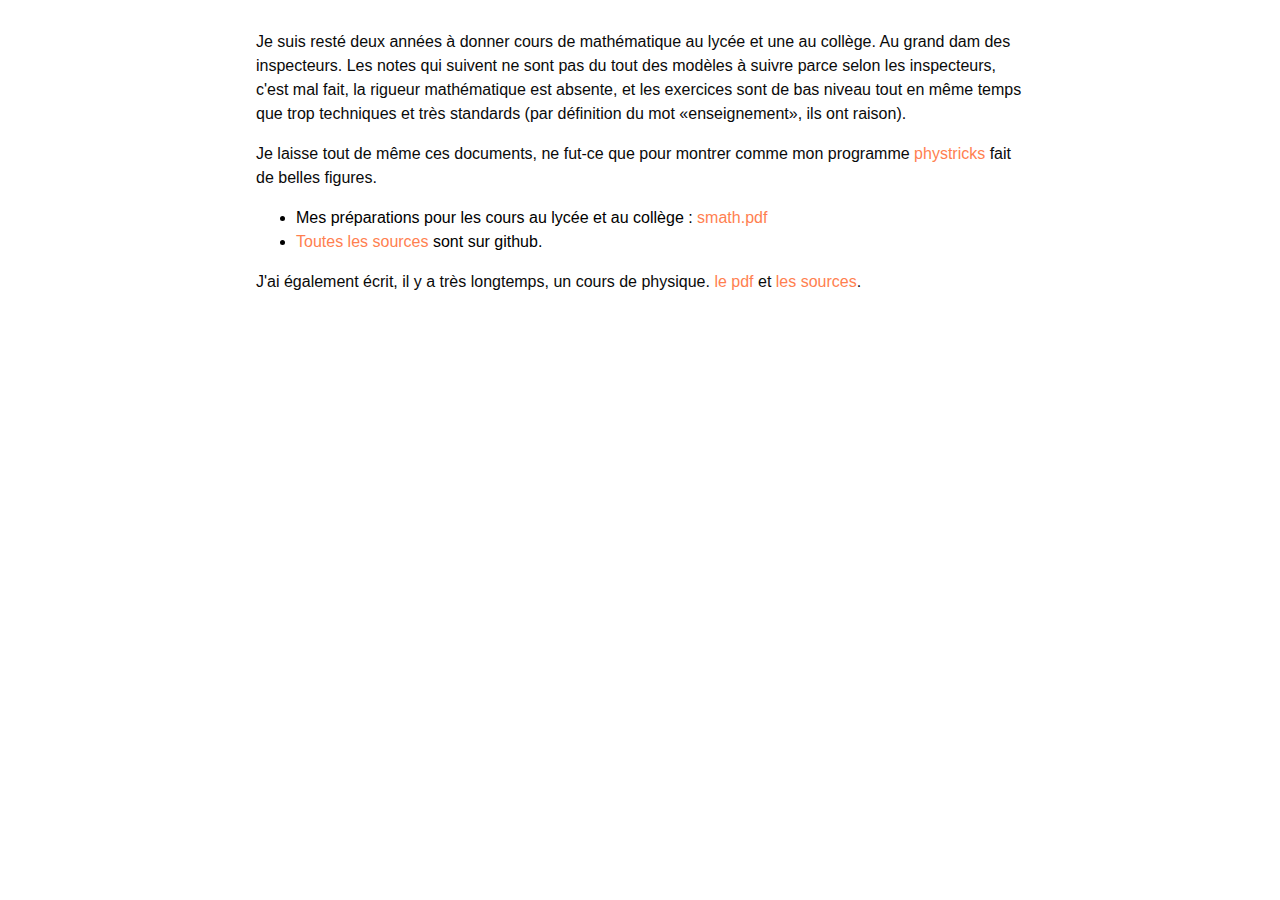
<file: laurent/college_et_lycée.html>
<!DOCTYPE html PUBLIC "-//W3C//DTD XHTML 1.1//EN" "http://www.w3.org/TR/xhtml11/DTD/xhtml11.dtd">
<html xmlns="http://www.w3.org/1999/xhtml" xml:lang="fr" >
   <head>
       <title>Laurent Claessens</title>
       <meta http-equiv="Content-Type" content="text/html; charset=utf-8" />
       <link rel="stylesheet" media="screen" type="text/css" title="feuille de style" href="style.css" />       
   </head>

   <body>

       <p>
       Je suis resté deux années à donner cours de mathématique au lycée et une au collège. Au grand dam des inspecteurs. Les notes qui suivent ne sont pas du tout des modèles à suivre parce selon les inspecteurs, c'est mal fait, la rigueur mathématique est absente, et les exercices sont de bas niveau tout en même temps que trop techniques et très standards (par définition du mot «enseignement», ils ont raison).
       </p>
       <p>
       Je laisse tout de même ces documents, ne fut-ce que pour montrer comme mon programme <a href="phystricks.html"> phystricks </a> fait de belles figures.
       </p>        

<ul>
    <li>
        Mes préparations pour les cours au lycée et au collège : <a href="pdf/smath.pdf">smath.pdf</a>
    </li>
    <li>
    <a href="https://github.com/LaurentClaessens/smath" >Toutes les sources </a> sont sur github.
    </li>
</ul>

<p>
J'ai également écrit, il y a très longtemps, un cours de physique. <a href="pdf/echa.pdf">le pdf</a>  et <a href="https://github.com/LaurentClaessens/echa">les sources</a>.
</p>


   </body>
</html>
</file>
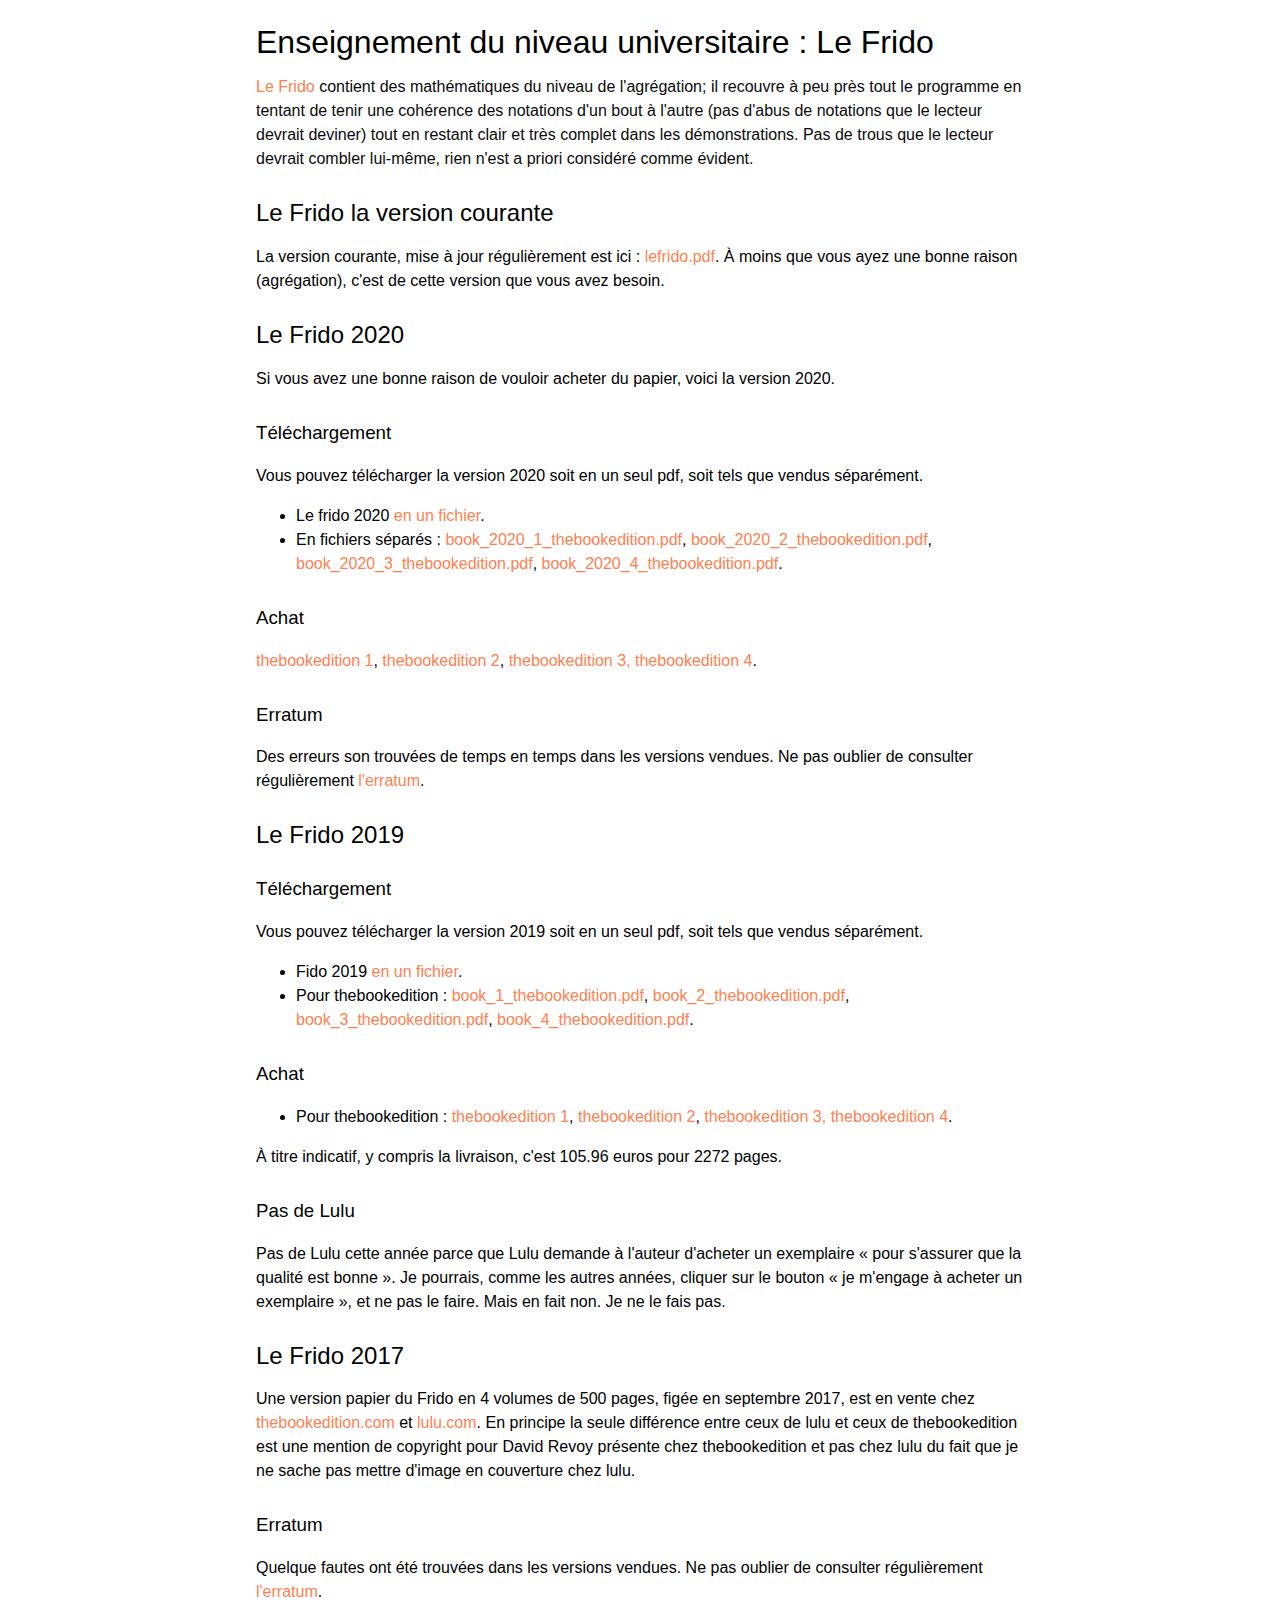
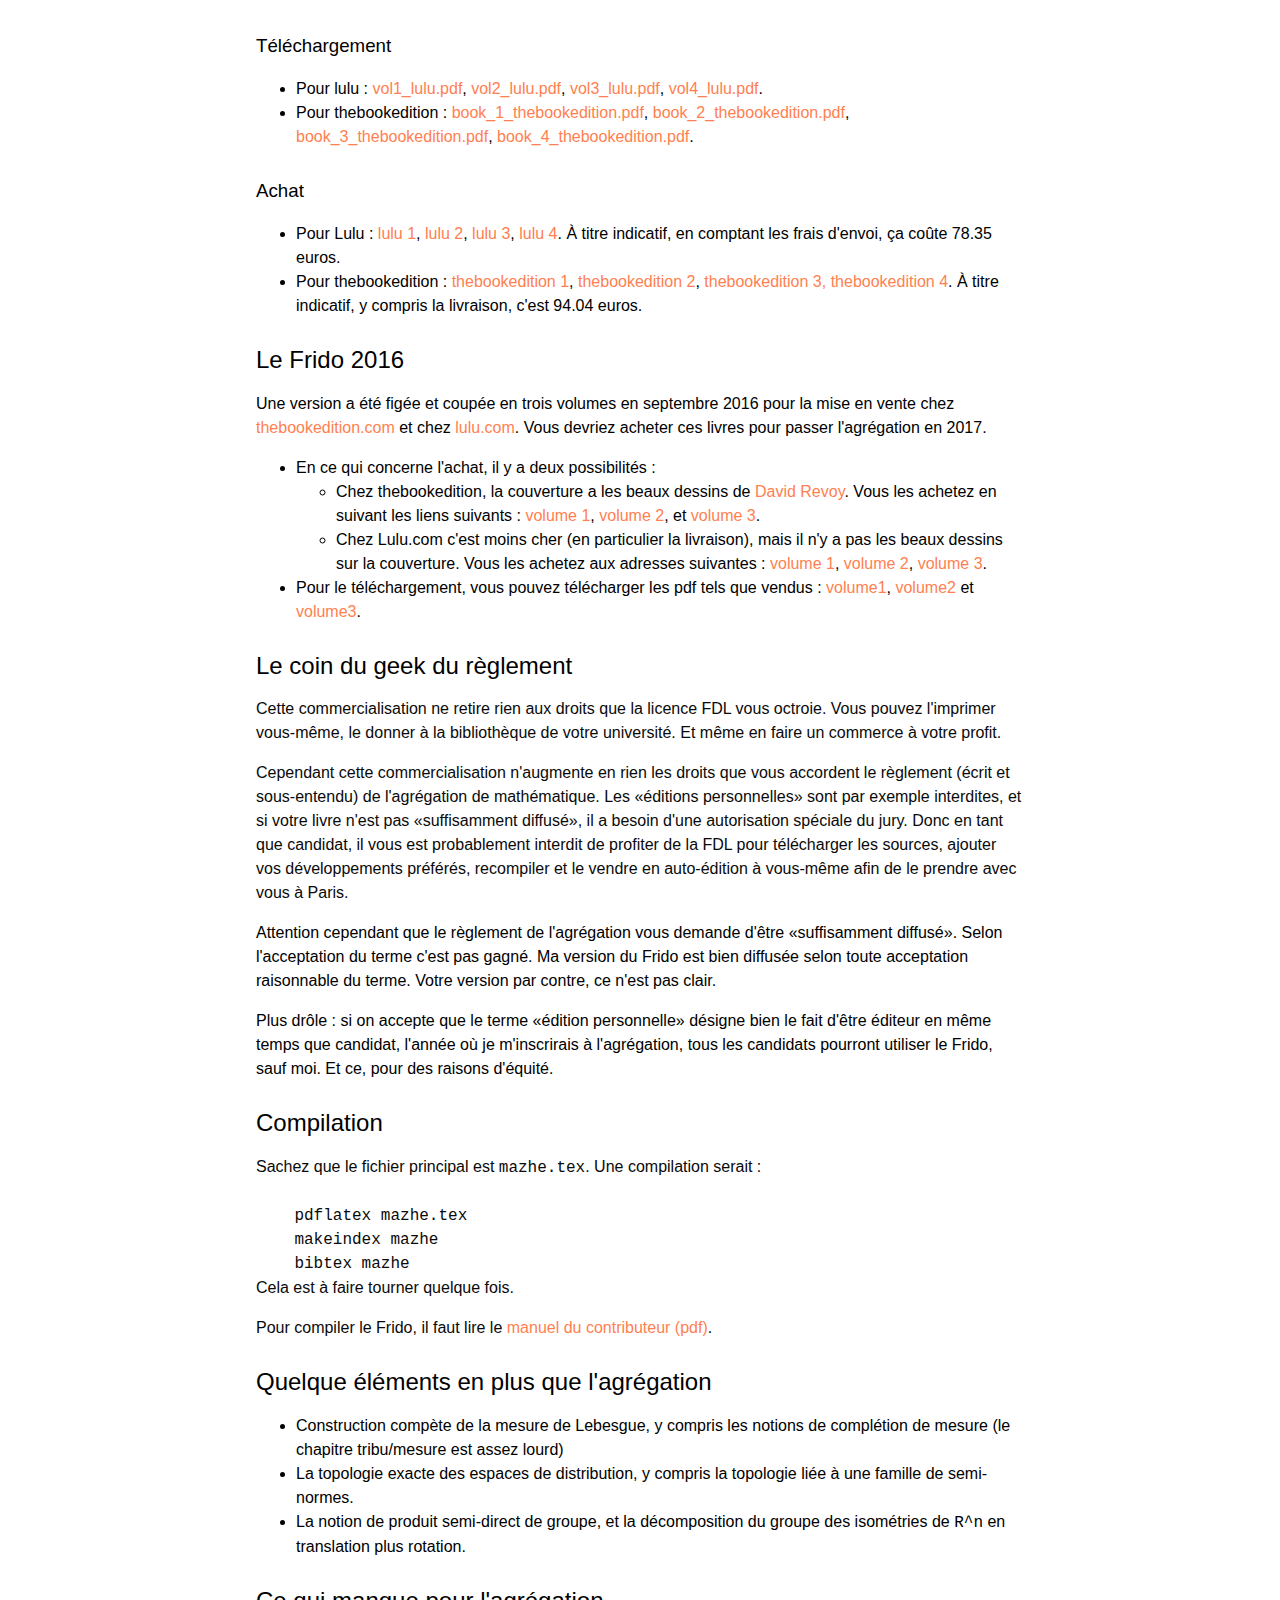
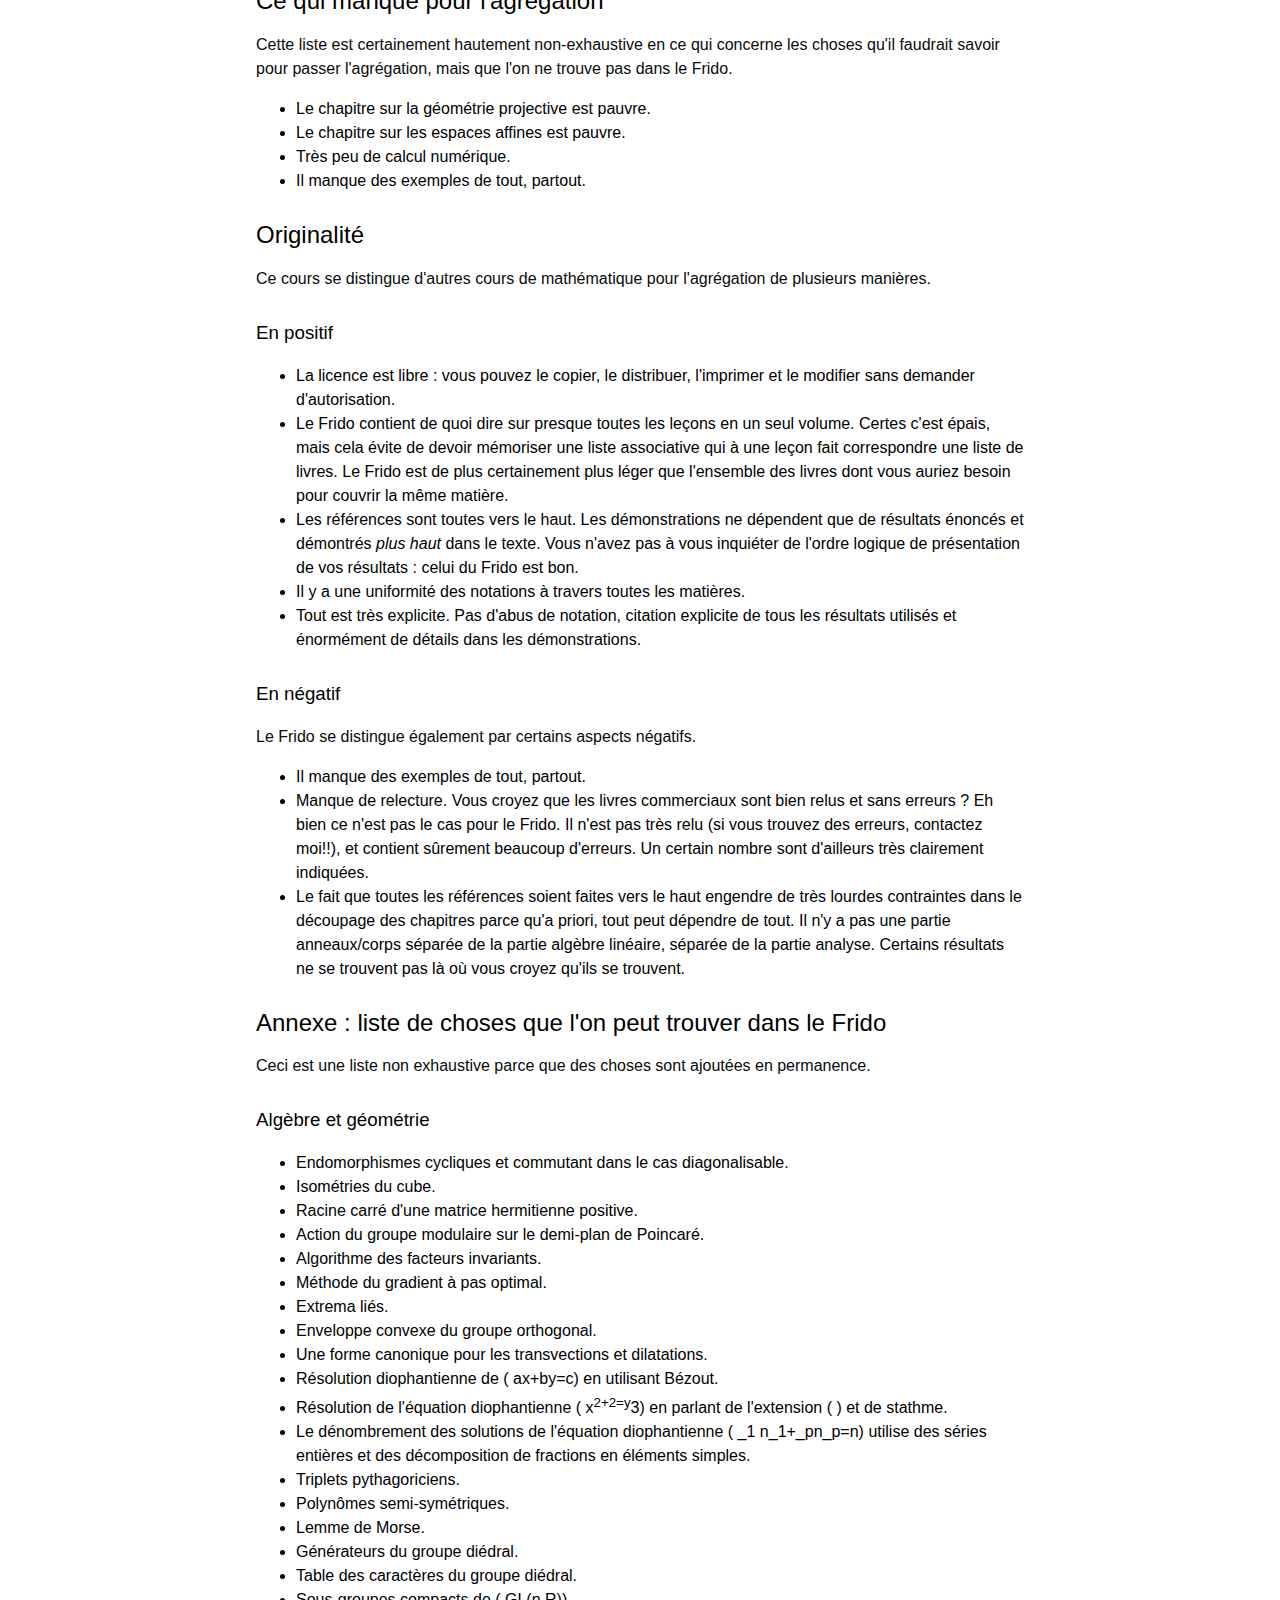
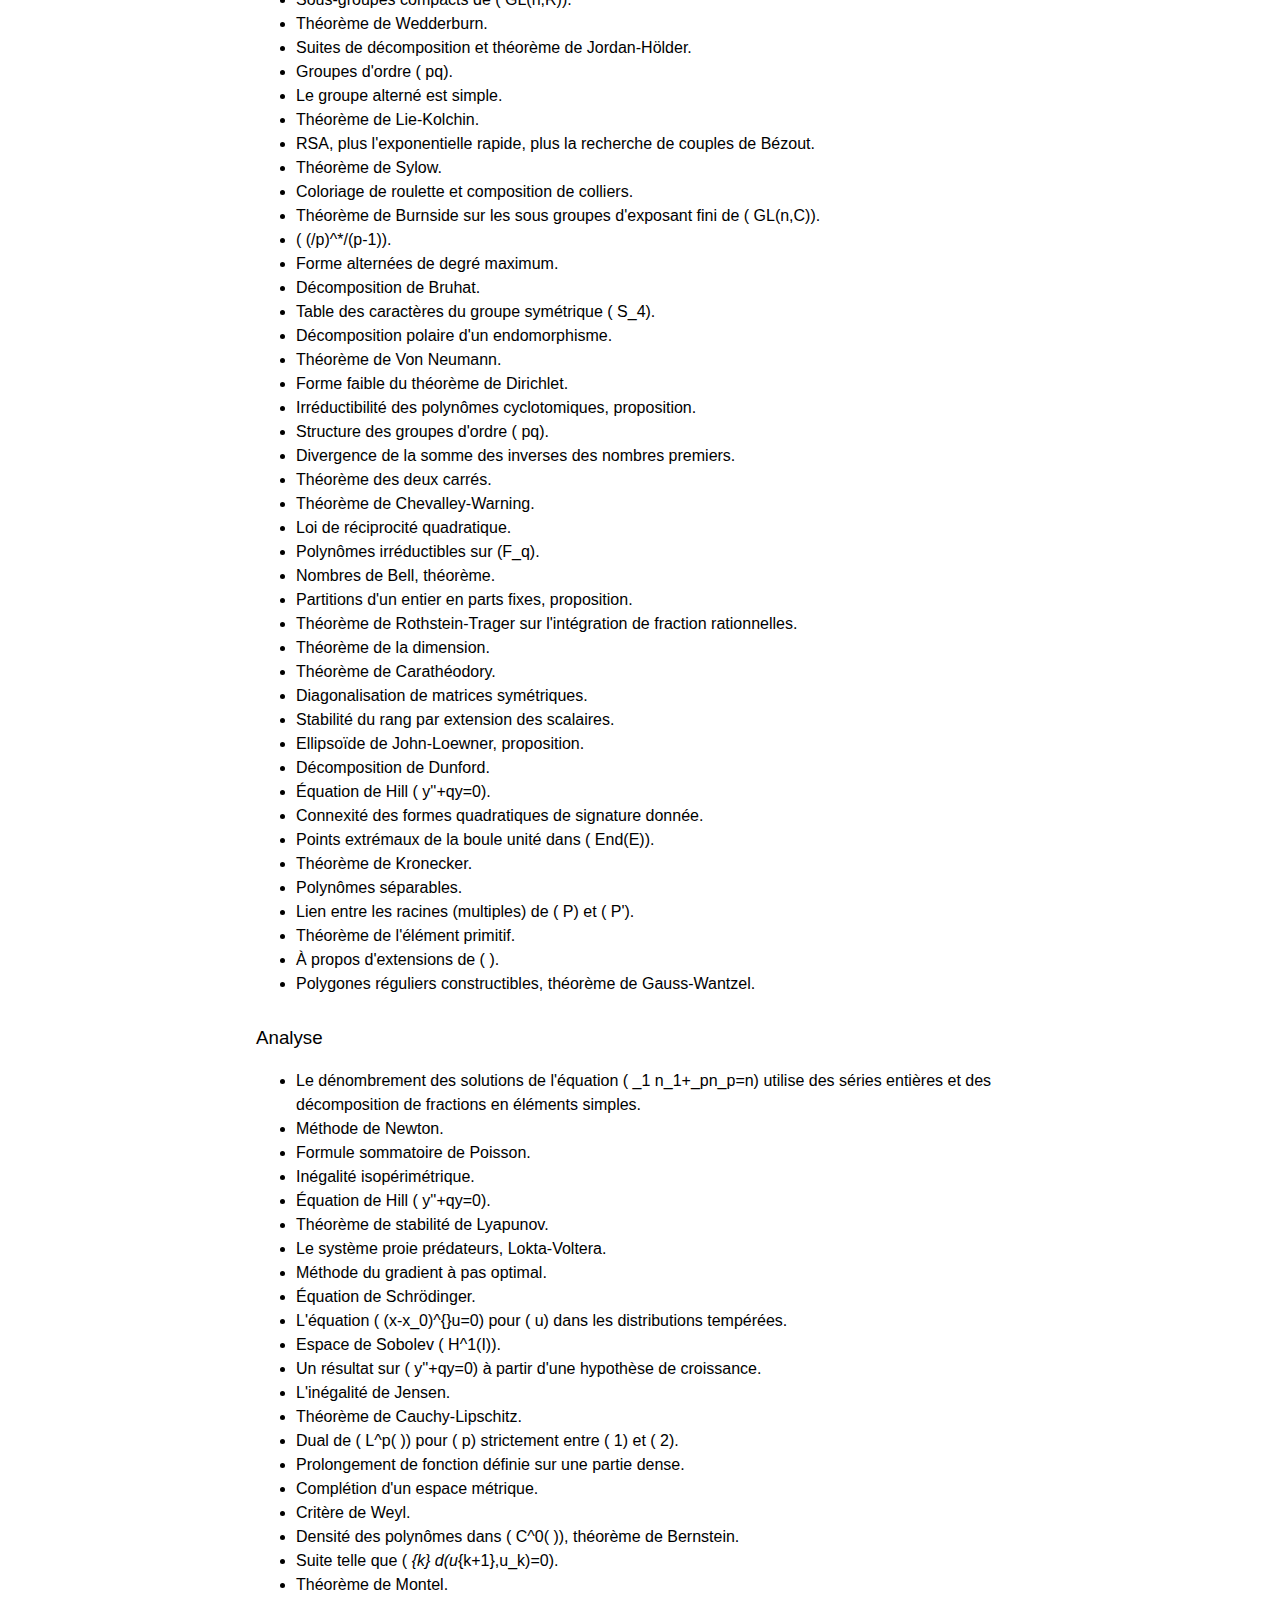
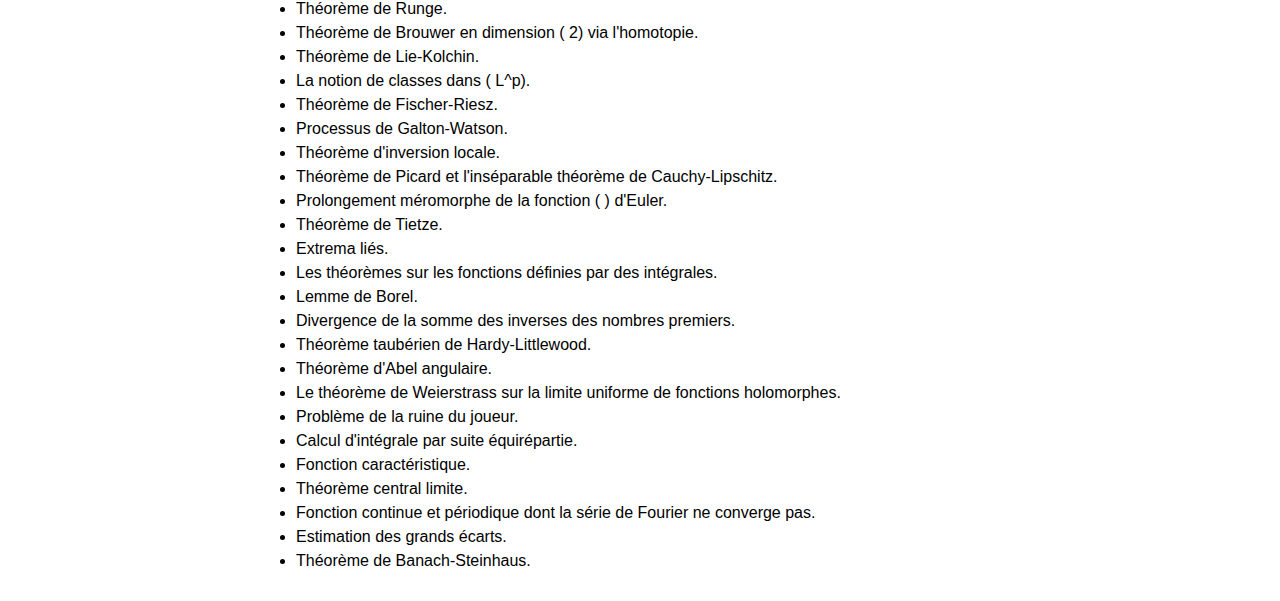
<file: laurent/frido.html>
<!DOCTYPE html PUBLIC "-//W3C//DTD XHTML 1.1//EN" "http://www.w3.org/TR/xhtml11/DTD/xhtml11.dtd">
<html xmlns="http://www.w3.org/1999/xhtml" xml:lang="fr" >
   <head>
       <title>Le Frido</title>
       <meta http-equiv="Content-Type" content="text/html; charset=utf-8" />
       <link rel="stylesheet" media="screen" type="text/css" title="feuille de style" href="style.css" />       
   </head>

   <body>
<h1>Enseignement du niveau universitaire : Le Frido</h1>

<p><a href="pdf/lefrido.pdf">Le Frido</a> contient des mathématiques du niveau de l'agrégation; il recouvre à peu près tout le programme en tentant de tenir une cohérence des notations d'un bout à l'autre (pas d'abus de notations que le lecteur devrait deviner) tout en restant clair et très complet dans les démonstrations. Pas de trous que le lecteur devrait combler lui-même, rien n'est a priori considéré comme évident.
</p>

<h2>Le Frido la version courante</h2>

La version courante, mise à jour régulièrement est ici : <a href="pdf/lefrido.pdf">lefrido.pdf</a>. À moins que vous ayez une bonne raison (agrégation), c'est de cette version que vous avez besoin.

<h2>Le Frido 2020</h2>

Si vous avez une bonne raison de vouloir acheter du papier, voici la version 2020.
   
<h3>Téléchargement</h3>

Vous pouvez télécharger la version 2020 soit en un seul pdf, soit tels que vendus séparément.

<ul>
    <li>
        Le frido 2020 <a href="pdf/Frido2020/lefrido2020.pdf">en un fichier</a>.
    </li>
    <li>
        En fichiers séparés : <a href="pdf/Frido2020/book_2020_1_thebookedition.pdf">book_2020_1_thebookedition.pdf</a>, <a href="pdf/Frido2020/book_2020_2_thebookedition.pdf">book_2020_2_thebookedition.pdf</a>, <a href="pdf/Frido2020/book_2020_3_thebookedition.pdf">book_2020_3_thebookedition.pdf</a>, <a href="pdf/Frido2020/book_2020_4_thebookedition.pdf">book_2020_4_thebookedition.pdf</a>.
    </li>
</ul>

<h3>Achat</h3>

        <a href="https://www.thebookedition.com/fr/le-frido-2020-volume-1-p-377484.html">thebookedition 1</a>, 
        <a href="https://www.thebookedition.com/fr/le-frido-2020-volume-2-p-377488.html">thebookedition 2</a>, 
        <a href="https://www.thebookedition.com/fr/le-frido-2020-volume-3-p-377486.html">thebookedition 3<a/>,
        <a href="https://www.thebookedition.com/fr/le-frido-2020-volume-4-p-377487.html">thebookedition 4</a>. 

<h3>Erratum</h3>

Des erreurs son trouvées de temps en temps dans les versions vendues. Ne pas oublier de consulter régulièrement <a href="https://github.com/LaurentClaessens/mazhe/blob/master/erratum.md">l'erratum</a>.



<h2>Le Frido 2019</h2>
   
<h3>Téléchargement</h3>

Vous pouvez télécharger la version 2019 soit en un seul pdf, soit tels que vendus séparément.

<ul>
    <li>
        Fido 2019 <a href="pdf/Frido2019/lefrido2019.pdf">en un fichier</a>.
    </li>
    <li>
        Pour thebookedition : <a href="pdf/Frido2019/book_1_thebookedition.pdf">book_1_thebookedition.pdf</a>, <a href="pdf/Frido2019/book_2_thebookedition.pdf">book_2_thebookedition.pdf</a>, <a href="pdf/Frido2019/book_3_thebookedition.pdf">book_3_thebookedition.pdf</a>, <a href="pdf/Frido2019/book_4_thebookedition.pdf">book_4_thebookedition.pdf</a>.
    </li>
</ul>

<h3>Achat</h3>

<ul>
    <li>
        Pour thebookedition : 
        <a href="https://www.thebookedition.com/fr/le-frido-2019-volume-1-p-369168.html">thebookedition 1</a>, 
        <a href="https://www.thebookedition.com/fr/le-frido-2019-volule-2-p-369173.html">thebookedition 2</a>, 
        <a href="https://www.thebookedition.com/fr/le-frido-2019-volule-3-p-369169.html">thebookedition 3<a/>,
        <a href="https://www.thebookedition.com/fr/le-frido-2019-volule-4-p-369170.html">thebookedition 4</a>. 
    </li>
</ul>

À titre indicatif, y compris la livraison, c'est 105.96 euros pour 2272 pages.

<h3>Pas de Lulu</h3>

Pas de Lulu cette année parce que Lulu demande à l'auteur d'acheter un exemplaire « pour s'assurer que la qualité est bonne ». Je pourrais, comme les autres années, cliquer sur le bouton « je m'engage à acheter un exemplaire », et ne pas le faire. Mais en fait non. Je ne le fais pas.


<h2>Le Frido 2017</h2>
   
Une version papier du Frido en 4 volumes de 500 pages, figée en septembre 2017, est en vente chez <a href="https://thebookedition.com">thebookedition.com</a> et <a href="https://lulu.com">lulu.com</a>.

En principe la seule différence entre ceux de lulu et ceux de thebookedition est une mention de copyright pour David Revoy présente chez thebookedition et pas chez lulu du fait que je ne sache pas mettre d'image en couverture chez lulu.

<h3>Erratum</h3>

Quelque fautes ont été trouvées dans les versions vendues. Ne pas oublier de consulter régulièrement <a href="https://github.com/LaurentClaessens/mazhe/blob/master/erratum.md">l'erratum</a>.

<h3>Téléchargement</h3>

<ul>
    <li>
        Pour lulu : <a href="pdf/print_book_1_lulu.pdf">vol1_lulu.pdf</a>, <a href="pdf/print_book_2_lulu.pdf">vol2_lulu.pdf</a>, <a href="pdf/print_book_3_lulu.pdf">vol3_lulu.pdf</a>, <a href="pdf/print_book_4_lulu.pdf">vol4_lulu.pdf</a>.
    </li>
    <li>
        Pour thebookedition : <a href="pdf/book_1_thebookedition.pdf">book_1_thebookedition.pdf</a>, <a href="pdf/book_2_thebookedition.pdf">book_2_thebookedition.pdf</a>, <a href="pdf/book_3_thebookedition.pdf">book_3_thebookedition.pdf</a>, <a href="pdf/book_4_thebookedition.pdf">book_4_thebookedition.pdf</a>.
    </li>
</ul>

<h3>Achat</h3>


<ul>
    <li>
        Pour Lulu :
<a href="http://www.lulu.com/shop/laurent-claessens/le-frido-2017-volume-1/paperback/product-23341112.html"> lulu 1</a>,
<a href="http://www.lulu.com/shop/laurent-claessens/le-frido-2017-volume-2/paperback/product-23341963.html"> lulu 2</a>,
<a href="http://www.lulu.com/shop/laurent-claessens/le-frido-2017-volume-3/paperback/product-23341987.html"> lulu 3</a>,
<a href="http://www.lulu.com/shop/laurent-claessens/le-frido-2017-volume-4/paperback/product-23342065.html"> lulu 4</a>. À titre indicatif, en comptant les frais d'envoi, ça coûte 78.35 euros.
    </li>
    <li>
        Pour thebookedition : <a href="https://www.thebookedition.com/fr/le-frido-2017-volume-1-p-353361.html">thebookedition 1</a>, <a href="https://www.thebookedition.com/fr/le-frido-2017-volume-2-p-353362.html">thebookedition 2</a>, <a href="https://www.thebookedition.com/fr/le-frido-2017-volume-3-p-353363.html">thebookedition 3<a/>, <a href="https://www.thebookedition.com/fr/le-frido-2017-volume-4-p-353368.html">thebookedition 4</a>. À titre indicatif, y compris la livraison, c'est 94.04 euros.
    </li>
</ul>

<h2>Le Frido 2016</h2>

Une version a été figée et coupée en trois volumes en septembre 2016 pour la mise en vente chez <a href="thebookedition.com">thebookedition.com</a> et chez <a href="lulu.com">lulu.com</a>. Vous devriez acheter ces livres pour passer l'agrégation en 2017.

<ul>
    <li> En ce qui concerne l'achat, il y a deux possibilités :
        

        <ul>
            <li>
                Chez thebookedition, la couverture a les beaux dessins de <a href="https://www.peppercarrot.com/fr/article285/episode-8-pepper-s-birthday-party">David Revoy</a>. Vous les achetez en suivant les liens suivants : <a href="http://www.thebookedition.com/fr/le-frido-volume-1-p-344540.html">volume 1</a>, <a href="http://www.thebookedition.com/fr/le-frido-volume-2-p-344541.html">volume 2</a>, et <a href="http://www.thebookedition.com/fr/le-frido-volume-3-p-344542.html">volume 3</a>.
            </li>
            <li>
                Chez Lulu.com c'est moins cher (en particulier la livraison), mais il n'y a pas les beaux dessins sur la couverture. Vous les achetez aux adresses suivantes : 
                <a href="http://www.lulu.com/shop/laurent-claessens/le-frido-volume-1/paperback/product-23213329.html">volume 1</a>, <a href="http://www.lulu.com/shop/laurent-claessens/le-frido-volume-2/paperback/product-23213374.html">volume 2</a>, <a href="http://www.lulu.com/shop/laurent-claessens/le-frido-volume-3/paperback/product-23213405.html">volume 3</a>.
            </li>
        </ul>
    </li>
    <li>
        Pour le téléchargement, vous pouvez télécharger les pdf tels que vendus : <a href="pdf/lefrido-vol1.pdf">volume1</a>, <a href="pdf/lefrido-vol2.pdf">volume2</a> et <a href="pdf/lefrido-vol3.pdf">volume3</a>.
    </li>
</ul>

<h2>Le coin du geek du règlement</h2>

<p>Cette commercialisation ne retire rien aux droits que la licence FDL vous octroie. Vous pouvez l'imprimer vous-même, le donner à la bibliothèque de votre université. Et même en faire un commerce à votre profit.</p>   
<p>
Cependant cette commercialisation n'augmente en rien les droits que vous accordent le règlement (écrit et sous-entendu) de l'agrégation de mathématique. Les «éditions personnelles» sont par exemple interdites, et si votre livre n'est pas «suffisamment diffusé», il a besoin d'une autorisation spéciale du jury. Donc en tant que candidat, il vous est probablement interdit de profiter de la FDL pour télécharger les sources, ajouter vos développements préférés, recompiler et le vendre en auto-édition à vous-même afin de le prendre avec vous à Paris. 
</p>
Attention cependant que le règlement de l'agrégation vous demande d'être «suffisamment diffusé». Selon l'acceptation du terme c'est pas gagné. Ma version du Frido est bien diffusée selon toute acceptation raisonnable du terme. Votre version par contre, ce n'est pas clair.
</p>
</p>
Plus drôle : si on accepte que le terme «édition personnelle» désigne bien le fait d'être éditeur en même temps que candidat, l'année où je m'inscrirais à l'agrégation, tous les candidats pourront utiliser le Frido, sauf moi. Et ce, pour des raisons d'équité.
</p>

<h2>Compilation</h2>

<p>
Sachez que le fichier principal est <code>mazhe.tex</code>. Une compilation serait :
<code style=display:block;white-space:pre-wrap>
    pdflatex mazhe.tex
    makeindex mazhe
    bibtex mazhe
</code>
Cela est à faire tourner quelque fois.
</p>
<p>Pour compiler le Frido, il faut lire le <a href="pdf/manuel_du_contributeur.pdf"> manuel du contributeur (pdf)</a>.</p>

<h2 id="quelque-éléments-en-plus-que-lagrégation">Quelque éléments en plus que l'agrégation</h2>
<ul>
<li>Construction compète de la mesure de Lebesgue, y compris les notions de complétion de mesure (le chapitre tribu/mesure est assez lourd)</li>
<li>La topologie exacte des espaces de distribution, y compris la topologie liée à une famille de semi-normes.</li>
<li>La notion de produit semi-direct de groupe, et la décomposition du groupe des isométries de <code>R^n</code> en translation plus rotation.</li>
</ul>

<h2 id="ce-quil-manque-pour-lagrégation">Ce qui manque pour l'agrégation</h2>

<p>Cette liste est certainement hautement non-exhaustive en ce qui concerne les choses qu'il faudrait savoir pour passer l'agrégation, mais que l'on ne trouve pas dans le Frido.</p>
<ul>
<li>Le chapitre sur la géométrie projective est pauvre.</li>
<li>Le chapitre sur les espaces affines est pauvre.</li>
<li>Très peu de calcul numérique.</li>
<li>Il manque des exemples de tout, partout.</li>
</ul>
<h2 id="originalité">Originalité</h2>
<p>Ce cours se distingue d'autres cours de mathématique pour l'agrégation de plusieurs manières.</p>
<h3 id="en-positif">En positif</h3>
<ul>
<li>La licence est libre : vous pouvez le copier, le distribuer, l'imprimer et le modifier sans demander d'autorisation.</li>
<li>Le Frido contient de quoi dire sur presque toutes les leçons en un seul volume. Certes c'est épais, mais cela évite de devoir mémoriser une liste associative qui à une leçon fait correspondre une liste de livres. Le Frido est de plus certainement plus léger que l'ensemble des livres dont vous auriez besoin pour couvrir la même matière.</li>
<li>Les références sont toutes vers le haut. Les démonstrations ne dépendent que de résultats énoncés et démontrés <em>plus haut</em> dans le texte. Vous n'avez pas à vous inquiéter de l'ordre logique de présentation de vos résultats : celui du Frido est bon.</li>
<li>Il y a une uniformité des notations à travers toutes les matières.</li>
<li>Tout est très explicite. Pas d'abus de notation, citation explicite de tous les résultats utilisés et énormément de détails dans les démonstrations.</li>
</ul>
<h3 id="en-négatif">En négatif</h3>
<p>Le Frido se distingue également par certains aspects négatifs.</p>
<ul>
    <li>Il manque des exemples de tout, partout.</li>
    <li>Manque de relecture. Vous croyez que les livres commerciaux sont bien relus et sans erreurs ? Eh bien ce n'est pas le cas pour le Frido. Il n'est pas très relu (si vous trouvez des erreurs, contactez moi!!), et contient sûrement beaucoup d'erreurs. Un certain nombre sont d'ailleurs très clairement indiquées.</li>
<li>Le fait que toutes les références soient faites vers le haut engendre de très lourdes contraintes dans le découpage des chapitres parce qu'a priori, tout peut dépendre de tout. Il n'y a pas une partie anneaux/corps séparée de la partie algèbre linéaire, séparée de la partie analyse. Certains résultats ne se trouvent pas là où vous croyez qu'ils se trouvent.</li>
</ul>
   

<h2 id="annexe-liste-de-choses-que-lon-peut-trouver-dans-le-frido">Annexe : liste de choses que l'on peut trouver dans le Frido</h2>

<p>
Ceci est une liste non exhaustive parce que des choses sont ajoutées en permanence.
</p>

<h3 id="algèbre-et-géométrie">Algèbre et géométrie</h3>
<ul>
<li>Endomorphismes cycliques et commutant dans le cas diagonalisable.</li>
<li>Isométries du cube.</li>
<li>Racine carré d'une matrice hermitienne positive.</li>
<li>Action du groupe modulaire sur le demi-plan de Poincaré.</li>
<li>Algorithme des facteurs invariants.</li>
<li>Méthode du gradient à pas optimal.</li>
<li>Extrema liés.</li>
<li>Enveloppe convexe du groupe orthogonal.</li>
<li>Une forme canonique pour les transvections et dilatations.</li>
<li>Résolution diophantienne de ( ax+by=c) en utilisant Bézout.</li>
<li>Résolution de l'équation diophantienne ( x<sup>2+2=y</sup>3) en parlant de l'extension ( ) et de stathme.</li>
<li>Le dénombrement des solutions de l'équation diophantienne ( _1 n_1+_pn_p=n) utilise des séries entières et des décomposition de fractions en éléments simples.</li>
<li>Triplets pythagoriciens.</li>
<li>Polynômes semi-symétriques.</li>
<li>Lemme de Morse.</li>
<li>Générateurs du groupe diédral.</li>
<li>Table des caractères du groupe diédral.</li>
<li>Sous-groupes compacts de ( GL(n,R)).</li>
<li>Théorème de Wedderburn.</li>
<li>Suites de décomposition et théorème de Jordan-Hölder.</li>
<li>Groupes d'ordre ( pq).</li>
<li>Le groupe alterné est simple.</li>
<li>Théorème de Lie-Kolchin.</li>
<li>RSA, plus l'exponentielle rapide, plus la recherche de couples de Bézout.</li>
<li>Théorème de Sylow.</li>
<li>Coloriage de roulette et composition de colliers.</li>
<li>Théorème de Burnside sur les sous groupes d'exposant fini de ( GL(n,C)).</li>
<li>( (/p)^*/(p-1)).</li>
<li>Forme alternées de degré maximum.</li>
<li>Décomposition de Bruhat.</li>
<li>Table des caractères du groupe symétrique ( S_4).</li>
<li>Décomposition polaire d'un endomorphisme.</li>
<li>Théorème de Von Neumann.</li>
<li>Forme faible du théorème de Dirichlet.</li>
<li>Irréductibilité des polynômes cyclotomiques, proposition.</li>
<li>Structure des groupes d'ordre ( pq).</li>
<li>Divergence de la somme des inverses des nombres premiers.</li>
<li>Théorème des deux carrés.</li>
<li>Théorème de Chevalley-Warning.</li>
<li>Loi de réciprocité quadratique.</li>
<li>Polynômes irréductibles sur (F_q).</li>
<li>Nombres de Bell, théorème.</li>
<li>Partitions d'un entier en parts fixes, proposition.</li>
<li>Théorème de Rothstein-Trager sur l'intégration de fraction rationnelles.</li>
<li>Théorème de la dimension.</li>
<li>Théorème de Carathéodory.</li>
<li>Diagonalisation de matrices symétriques.</li>
<li>Stabilité du rang par extension des scalaires.</li>
<li>Ellipsoïde de John-Loewner, proposition.</li>
<li>Décomposition de Dunford.</li>
<li>Équation de Hill ( y''+qy=0).</li>
<li>Connexité des formes quadratiques de signature donnée.</li>
<li>Points extrémaux de la boule unité dans ( End(E)).</li>
<li>Théorème de Kronecker.</li>
<li>Polynômes séparables.</li>
<li>Lien entre les racines (multiples) de ( P) et ( P').</li>
<li>Théorème de l'élément primitif.</li>
<li>À propos d'extensions de ( ).</li>
<li>Polygones réguliers constructibles, théorème de Gauss-Wantzel.</li>
</ul>
<h3 id="analyse">Analyse</h3>
<ul>
<li>Le dénombrement des solutions de l'équation ( _1 n_1+_pn_p=n) utilise des séries entières et des décomposition de fractions en éléments simples.</li>
<li>Méthode de Newton.</li>
<li>Formule sommatoire de Poisson.</li>
<li>Inégalité isopérimétrique.</li>
<li>Équation de Hill ( y''+qy=0).</li>
<li>Théorème de stabilité de Lyapunov.</li>
<li>Le système proie prédateurs, Lokta-Voltera.</li>
<li>Méthode du gradient à pas optimal.</li>
<li>Équation de Schrödinger.</li>
<li>L'équation ( (x-x_0)^{}u=0) pour ( u) dans les distributions tempérées.</li>
<li>Espace de Sobolev ( H^1(I)).</li>
<li>Un résultat sur ( y''+qy=0) à partir d'une hypothèse de croissance.</li>
<li>L'inégalité de Jensen.</li>
<li>Théorème de Cauchy-Lipschitz.</li>
<li>Dual de ( L^p( )) pour ( p) strictement entre ( 1) et ( 2).</li>
<li>Prolongement de fonction définie sur une partie dense.</li>
<li>Complétion d'un espace métrique.</li>
<li>Critère de Weyl.</li>
<li>Densité des polynômes dans ( C^0( )), théorème de Bernstein.</li>
<li>Suite telle que ( <em>{k} d(u</em>{k+1},u_k)=0).</li>
<li>Théorème de Montel.</li>
<li>Théorème de Runge.</li>
<li>Théorème de Brouwer en dimension ( 2) via l'homotopie.</li>
<li>Théorème de Lie-Kolchin.</li>
<li>La notion de classes dans ( L^p).</li>
<li>Théorème de Fischer-Riesz.</li>
<li>Processus de Galton-Watson.</li>
<li>Théorème d'inversion locale.</li>
<li>Théorème de Picard et l'inséparable théorème de Cauchy-Lipschitz.</li>
<li>Prolongement méromorphe de la fonction ( ) d'Euler.</li>
<li>Théorème de Tietze.</li>
<li>Extrema liés.</li>
<li>Les théorèmes sur les fonctions définies par des intégrales.</li>
<li>Lemme de Borel.</li>
<li>Divergence de la somme des inverses des nombres premiers.</li>
<li>Théorème taubérien de Hardy-Littlewood.</li>
<li>Théorème d'Abel angulaire.</li>
<li>Le théorème de Weierstrass sur la limite uniforme de fonctions holomorphes.</li>
<li>Problème de la ruine du joueur.</li>
<li>Calcul d'intégrale par suite équirépartie.</li>
<li>Fonction caractéristique.</li>
<li>Théorème central limite.</li>
<li>Fonction continue et périodique dont la série de Fourier ne converge pas.</li>
<li>Estimation des grands écarts.</li>
<li>Théorème de Banach-Steinhaus.</li>
</ul>
   
   
   </body>
</html>
</file>
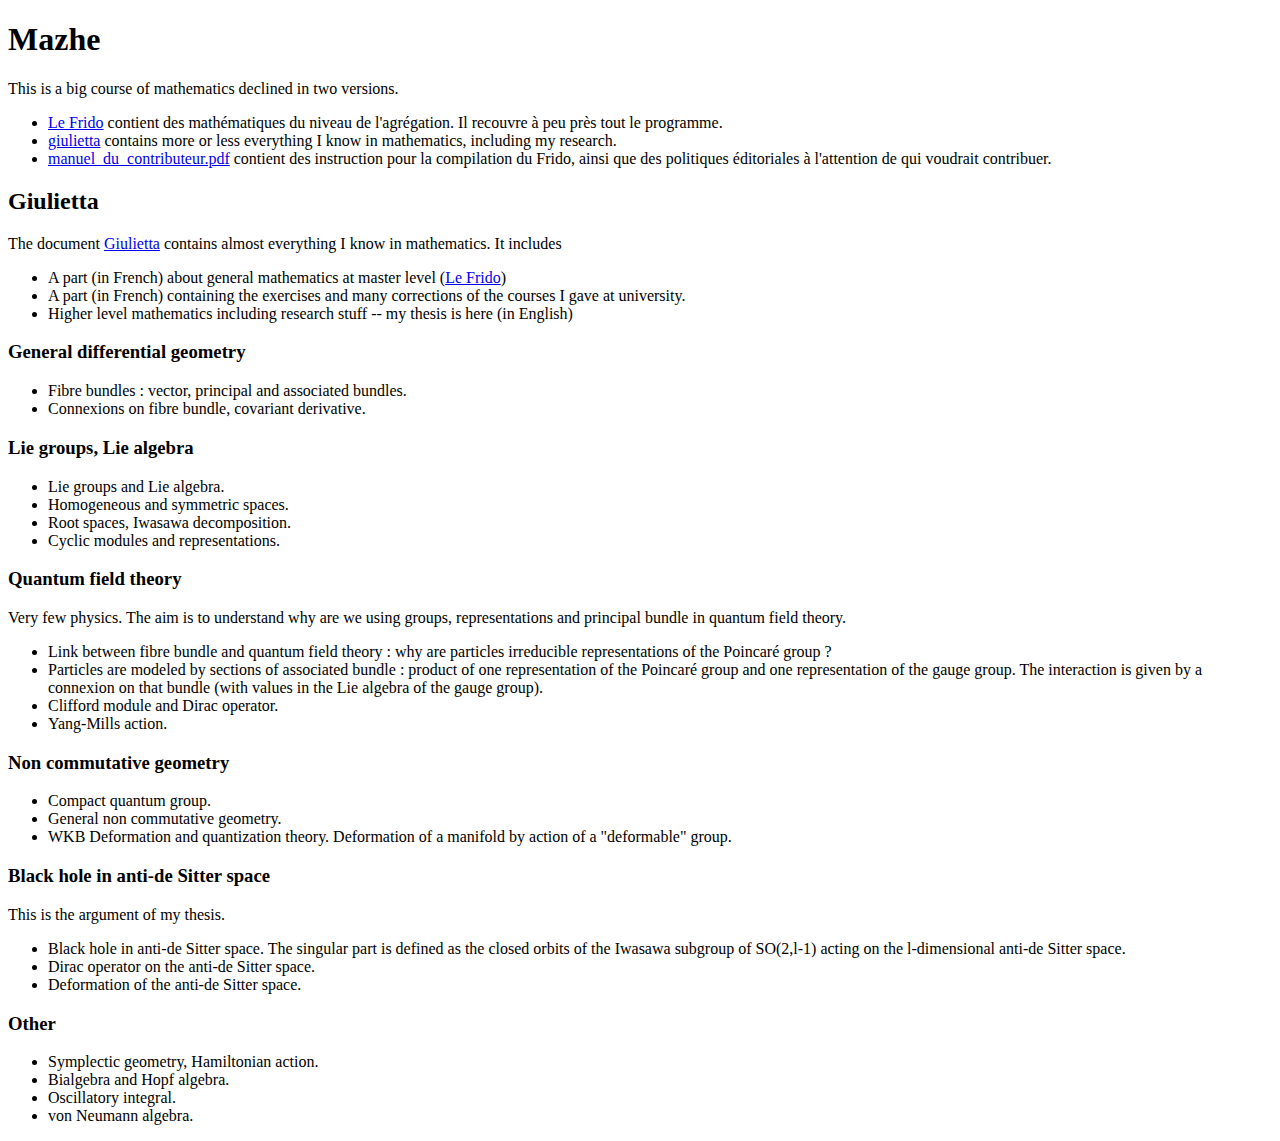
<file: laurent/mazhe.html>
<!DOCTYPE html PUBLIC "-//W3C//DTD XHTML 1.0 Transitional//EN" "http://www.w3.org/TR/xhtml1/DTD/xhtml1-transitional.dtd">
<html xmlns="http://www.w3.org/1999/xhtml">
<head>
  <meta http-equiv="Content-Type" content="text/html; charset=utf-8" />
  <meta http-equiv="Content-Style-Type" content="text/css" />
  <meta name="generator" content="pandoc" />
  <title>Mazhe</title>
  <style type="text/css">code{white-space: pre;}</style>
</head>
<body>
<h1 id="mazhe">Mazhe</h1>
<p>This is a big course of mathematics declined in two versions.</p>
<ul>
<li><a href="pdf/lefrido.pdf">Le Frido</a> contient des mathématiques du niveau de l'agrégation. Il recouvre à peu près tout le programme.<br /></li>
<li><a href="pdf/giulietta.pdf">giulietta</a> contains more or less everything I know in mathematics, including my research.</li>
<li><a href="pdf/manuel_du_contributeur.pdf">manuel_du_contributeur.pdf</a> contient des instruction pour la compilation du Frido, ainsi que des politiques éditoriales à l'attention de qui voudrait contribuer.</li>
</ul>

<h2 id="almost-everything-i-know-in-math">Giulietta</h2>
<p>The document <a href="pdf/giulietta.pdf">Giulietta</a> contains almost everything I know in mathematics. It includes 
<ul>
    <li> A part (in French) about general mathematics at master level (<a href="http://laurent.claessens-donadello.eu/frido.html">Le Frido</a>) </li>
    <li> A part (in French) containing the exercises and many corrections of the courses I gave at university. </li>
    <li> Higher level mathematics including research stuff -- my thesis is here (in English)</li>
</ul>
</p>
<h3 id="general-differential-geometry">General differential geometry</h3>
<ul>
<li>Fibre bundles : vector, principal and associated bundles.</li>
<li>Connexions on fibre bundle, covariant derivative.</li>
</ul>
<h3 id="lie-groups-lie-algebra">Lie groups, Lie algebra</h3>
<ul>
<li>Lie groups and Lie algebra.</li>
<li>Homogeneous and symmetric spaces.</li>
<li>Root spaces, Iwasawa decomposition.</li>
<li>Cyclic modules and representations.</li>
</ul>
<h3 id="quantum-field-theory">Quantum field theory</h3>
<p>Very few physics. The aim is to understand why are we using groups, representations and principal bundle in quantum field theory.</p>
<ul>
<li>Link between fibre bundle and quantum field theory : why are particles irreducible representations of the Poincaré group ?</li>
<li>Particles are modeled by sections of associated bundle : product of one representation of the Poincaré group and one representation of the gauge group. The interaction is given by a connexion on that bundle (with values in the Lie algebra of the gauge group).</li>
<li>Clifford module and Dirac operator.</li>
<li>Yang-Mills action.</li>
</ul>
<h3 id="non-commutative-geometry">Non commutative geometry</h3>
<ul>
<li>Compact quantum group.</li>
<li>General non commutative geometry.</li>
<li>WKB Deformation and quantization theory. Deformation of a manifold by action of a &quot;deformable&quot; group.</li>
</ul>
<h3 id="black-hole-in-anti-de-sitter-space">Black hole in anti-de Sitter space</h3>
<p>This is the argument of my thesis.</p>
<ul>
<li>Black hole in anti-de Sitter space. The singular part is defined as the closed orbits of the Iwasawa subgroup of SO(2,l-1) acting on the l-dimensional anti-de Sitter space.</li>
<li>Dirac operator on the anti-de Sitter space.</li>
<li>Deformation of the anti-de Sitter space.</li>
</ul>
<h3 id="other">Other</h3>
<ul>
<li>Symplectic geometry, Hamiltonian action.</li>
<li>Bialgebra and Hopf algebra.</li>
<li>Oscillatory integral.</li>
<li>von Neumann algebra.</li>
</ul>


</body>
</html>
</file>
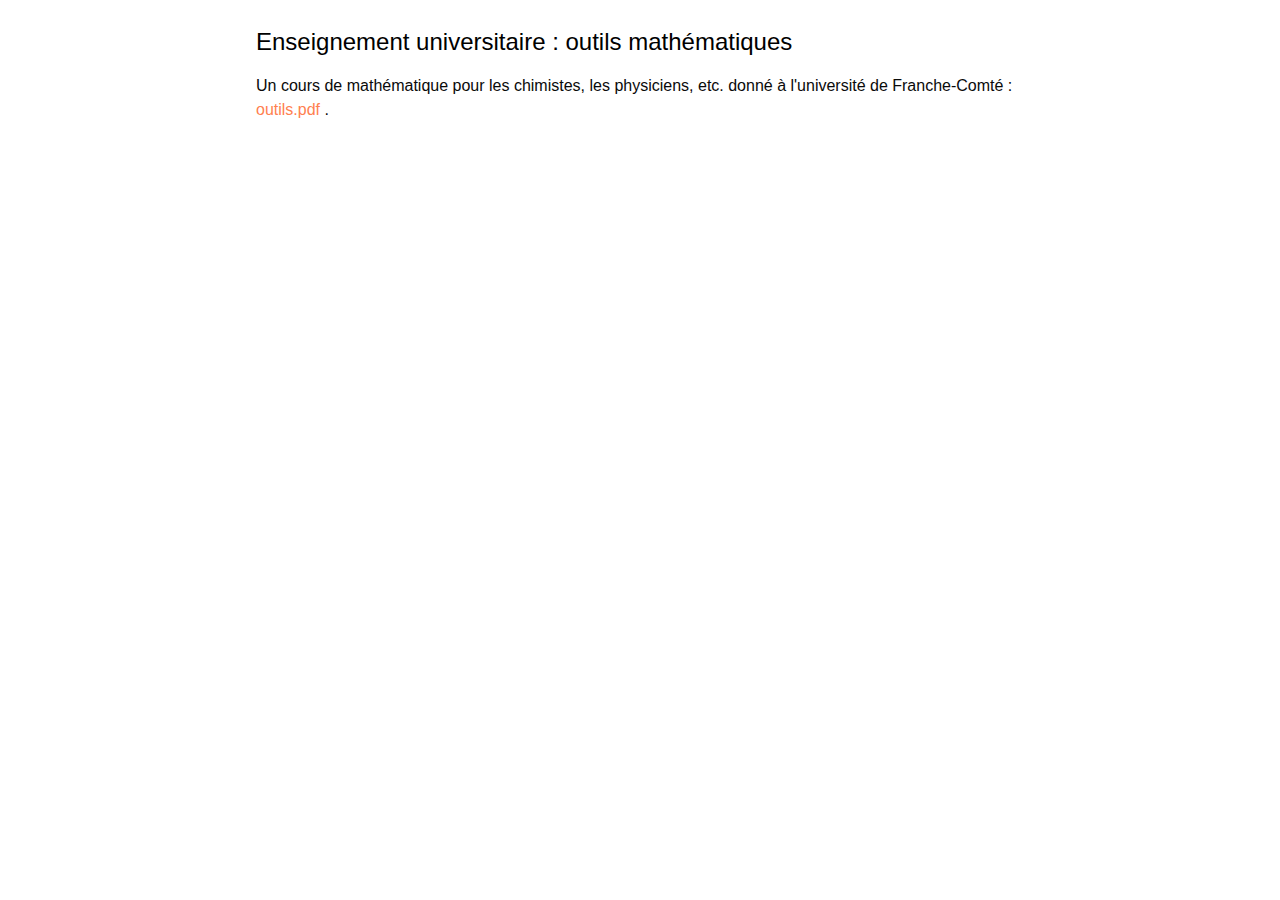
<file: laurent/outilsmath.html>
<!DOCTYPE html PUBLIC "-//W3C//DTD XHTML 1.1//EN" "http://www.w3.org/TR/xhtml11/DTD/xhtml11.dtd">
<html xmlns="http://www.w3.org/1999/xhtml" xml:lang="fr" >
   <head>
       <title>Laurent Claessens</title>
       <meta http-equiv="Content-Type" content="text/html; charset=utf-8" />
       <link rel="stylesheet" media="screen" type="text/css" title="feuille de style" href="style.css" />       
   </head>

   <body>


<h2> Enseignement universitaire : outils mathématiques  </h2>
<p>
Un cours de mathématique pour les chimistes, les physiciens, etc. donné à l'université de Franche-Comté : <a href="outils.pdf"> outils.pdf </a>.
</p>



   </body>
</html>
</file>
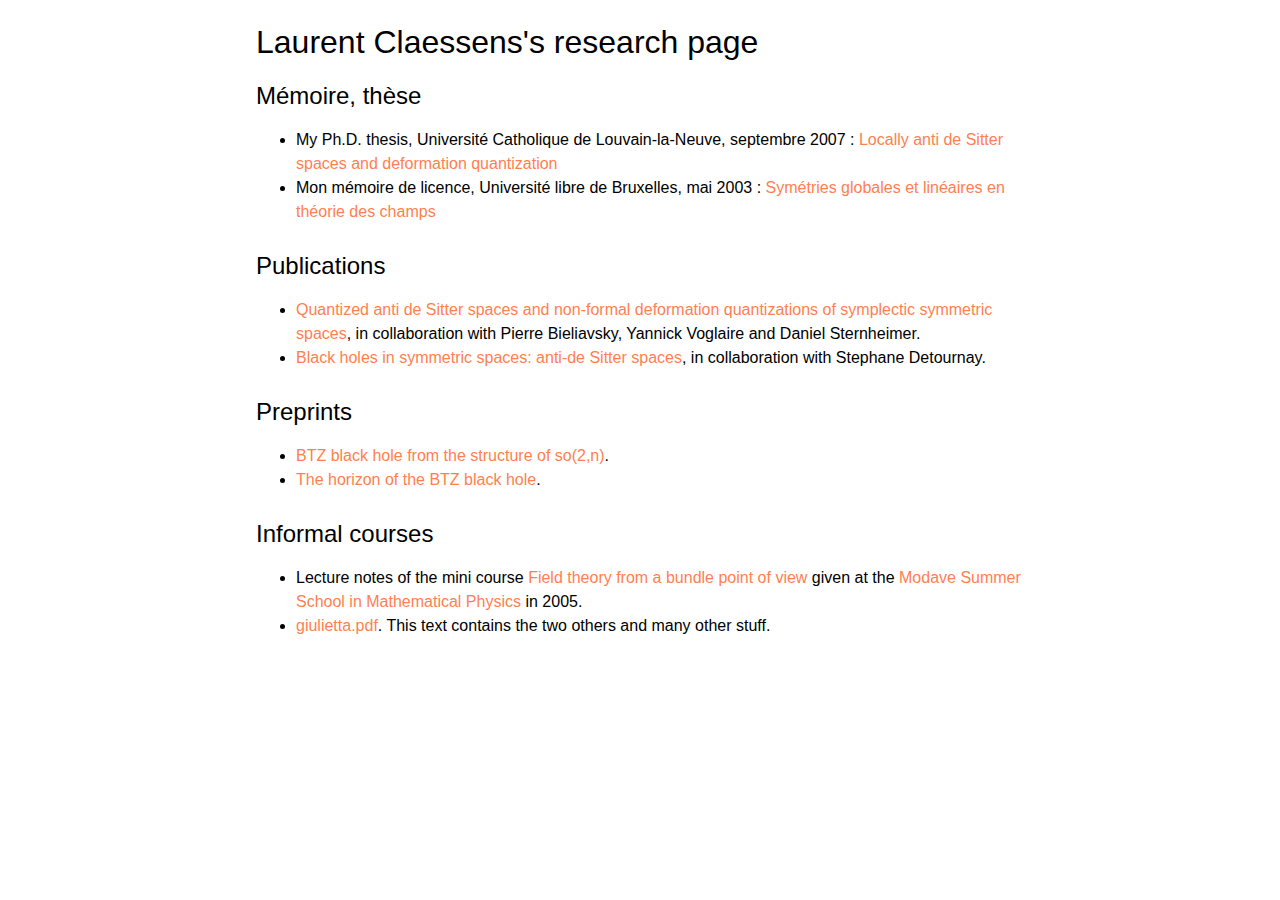
<file: laurent/research_page.html>
<!DOCTYPE html PUBLIC "-//W3C//DTD XHTML 1.1//EN" "http://www.w3.org/TR/xhtml11/DTD/xhtml11.dtd">
<html xmlns="http://www.w3.org/1999/xhtml" xml:lang="fr" >
   <head>
       <title>Laurent Claessens</title>
       <meta http-equiv="Content-Type" content="text/html; charset=utf-8" />
       <link rel="stylesheet" media="screen" type="text/css" title="feuille de style" href="style.css" />       
   </head>
   <body>

<h1> Laurent Claessens's research page </h1>

<h2> Mémoire, thèse </h2>

<ul>
	<li>
	My Ph.D. thesis, Université Catholique de Louvain-la-Neuve, septembre 2007 : <a href="pdf/these.pdf">Locally anti de Sitter spaces and deformation quantization</a>
	</li>

	<li>
	Mon mémoire de licence, Université libre de Bruxelles, mai 2003 : <a href="pdf/memoire.pdf">Symétries globales et linéaires en théorie des champs</a>
	</li>


</ul>

<h2> Publications </h2>

<ul>
	<li>
		<a href="http://xxx.lanl.gov/abs/0705.4179v1" >Quantized anti de Sitter spaces and non-formal deformation quantizations of symplectic symmetric spaces</a>, in collaboration with Pierre Bieliavsky, Yannick Voglaire and Daniel Sternheimer.
	</li>
	<li>
	<a href="http://xxx.lanl.gov/abs/math.DG/0510442" >Black holes in symmetric spaces: anti-de Sitter spaces</a>, in collaboration with Stephane Detournay.
	</li>
</ul>

<h2> Preprints </h2>

<ul>
	<li>
	<a href="http://arxiv.org/abs/0912.2267">BTZ black hole from the structure of so(2,n)</a>.
	</li>
	<li>
	<a href="http://arxiv.org/abs/0912.2245">The horizon of the BTZ black hole</a>.
	</li>
</ul>

<h2> Informal courses </h2>

<ul>
	<li>
	Lecture notes of the mini course <a href="pdf/lectures.pdf">Field theory from a bundle point of view</a> given at the <a href="http://www.ulb.ac.be/sciences/ptm/pmif/Rencontres/RPMMenglish.html">Modave Summer School in Mathematical Physics</a> in 2005.
	</li>
	<li>
	<a href="pdf/giulietta.pdf">giulietta.pdf</a>.  This text contains the two others and many other stuff.
	</li>
</ul>
</file>
<file: laurent/style.css>
body
{
  font-family: Helvetica, sans-serif;
  line-height: 1.5em;
  margin: 30px 20%;
  font-size: 16px;
}


header, p
{ 
  color: rgb(10, 10, 10); 
}

a
{
  color: coral;
  text-decoration: none;
}

a:hover
{
  text-decoration: underline;
}

h1, h2, h3, h4, h5, h6
{
  margin-top: 30px;
  font-weight: 400;
  color: black;
}

figure 
{
  float: right;
  margin: 0.786em 2em 0 5em;
  width: 248px;
  height: auto;
}

@media (max-width: 1100px)
{
  body
  {
    margin: 30px 5%;
  }

  figure
  {
    display: none;
  }
}
</file>
